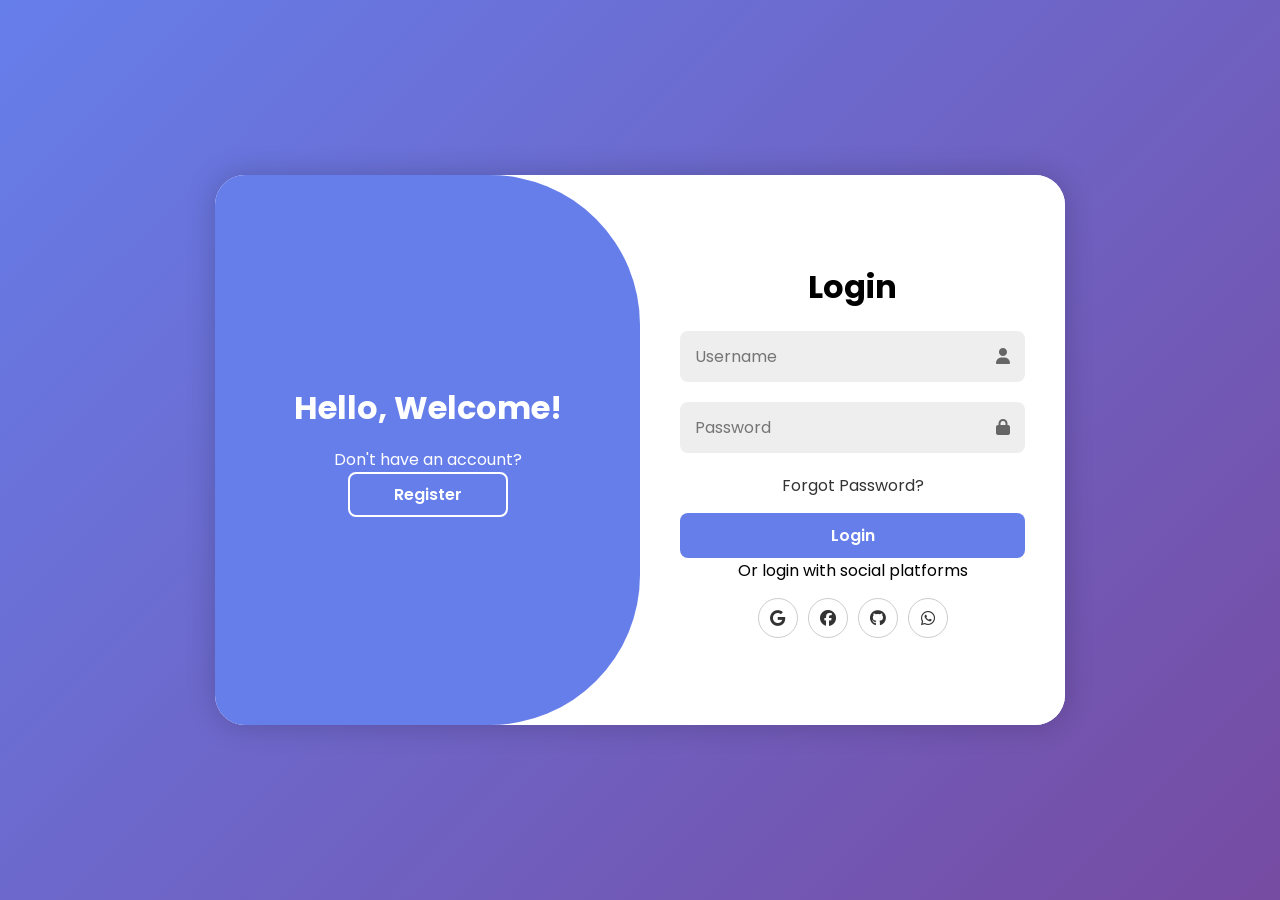
<file: index.html>
<!DOCTYPE html>
<html lang="en">
<head>
<meta charset="UTF-8">
<meta name="viewport" content="width=device-width, initial-scale=1.0">
<title>Login & Registration</title>

<link rel="stylesheet" href="style.css">

<link rel="stylesheet"
href="https://cdnjs.cloudflare.com/ajax/libs/font-awesome/6.5.0/css/all.min.css">
</head>

<body>

<div class="container">

    <!-- Login Form -->
    <div class="form-box login">
        <form id="loginForm">

            <h1>Login</h1>

            <div class="input-box">
                <input type="text" placeholder="Username" required>
                <i class="fa-solid fa-user"></i>
            </div>

            <div class="input-box">
                <input type="password" placeholder="Password" required>
                <i class="fa-solid fa-lock"></i>
            </div>

            <div class="forget-link">
                <a href="#">Forgot Password?</a>
            </div>

            <button type="submit" class="btn">
                Login
            </button>

            <p>Or login with social platforms</p>

            <div class="social-icons">
                <a href="https://accounts.google.com" target="_blank">
                    <i class="fa-brands fa-google"></i>
                </a>

                <a href="https://facebook.com" target="_blank">
                    <i class="fa-brands fa-facebook"></i>
                </a>

                <a href="https://github.com/login" target="_blank">
                    <i class="fa-brands fa-github"></i>
                </a>

                <a href="https://web.whatsapp.com" target="_blank">
                    <i class="fa-brands fa-whatsapp"></i>
                </a>
            </div>

        </form>
    </div>

    <!-- Registration Form -->
    <div class="form-box registration">
        <form id="registerForm">

            <h1>Register</h1>

            <div class="input-box">
                <input type="text" placeholder="Username" required>
                <i class="fa-solid fa-user"></i>
            </div>

            <div class="input-box">
                <input type="email" placeholder="Email" required>
                <i class="fa-solid fa-envelope"></i>
            </div>

            <div class="input-box">
                <input type="password" placeholder="Password" required>
                <i class="fa-solid fa-lock"></i>
            </div>

            <button type="submit" class="btn">
                Register
            </button>

            <p>Or register with social platforms</p>

            <div class="social-icons">
                <a href="https://accounts.google.com" target="_blank">
                    <i class="fa-brands fa-google"></i>
                </a>

                <a href="https://facebook.com" target="_blank">
                    <i class="fa-brands fa-facebook"></i>
                </a>

                <a href="https://github.com/login" target="_blank">
                    <i class="fa-brands fa-github"></i>
                </a>

                <a href="https://web.whatsapp.com" target="_blank">
                    <i class="fa-brands fa-whatsapp"></i>
                </a>
            </div>

        </form>
    </div>

    <!-- Toggle Box -->
    <div class="toggle-box">

        <div class="toggle-panel toggle-left">
            <h1>Hello, Welcome!</h1>
            <p>Don't have an account?</p>
            <button class="btn register-btn">
                Register
            </button>
        </div>

        <div class="toggle-panel toggle-right">
            <h1>Welcome Back!</h1>
            <p>Already have an account?</p>
            <button class="btn login-btn">
                Login
            </button>
        </div>

    </div>

</div>

<script src="script.js"></script>
</body>
</html>
</file>
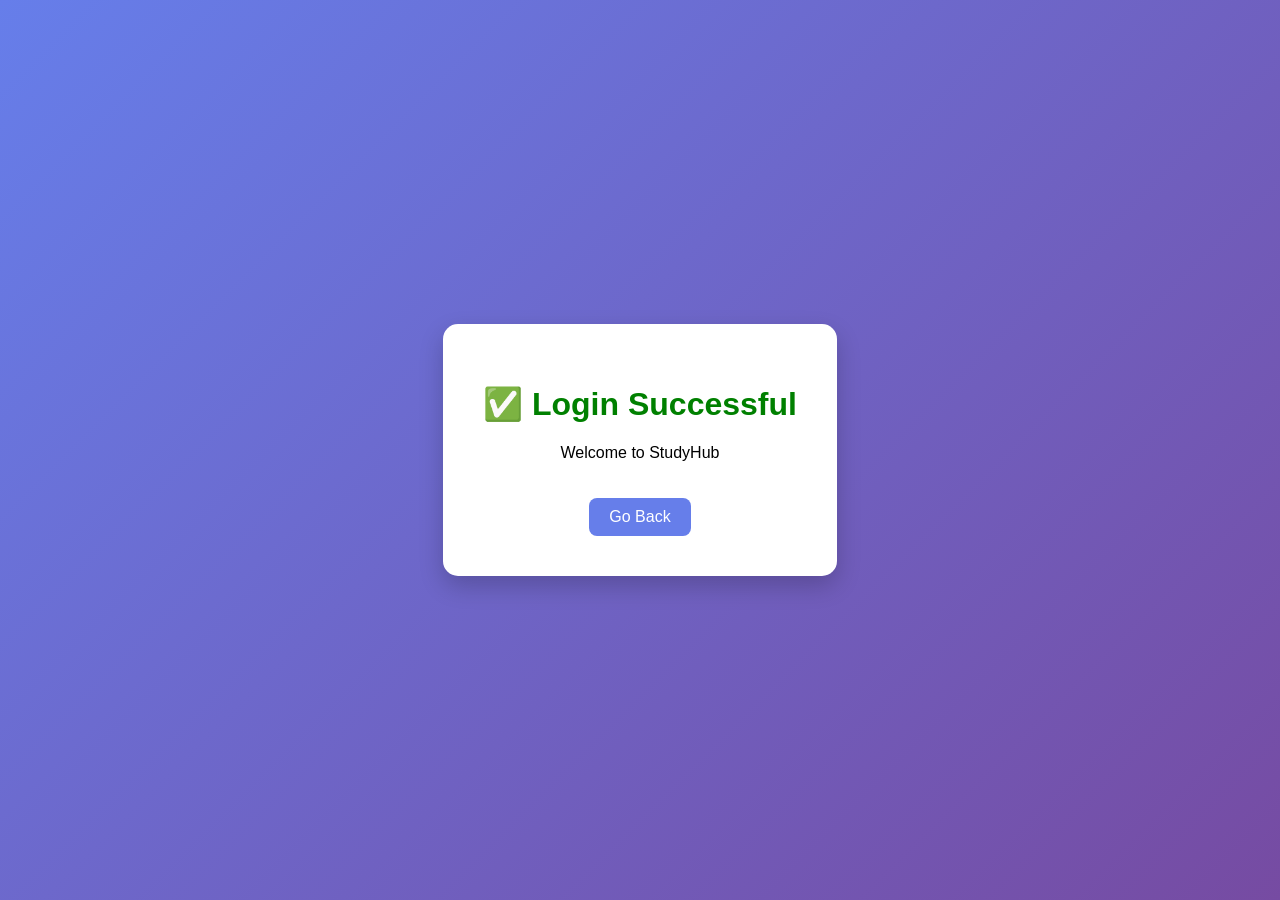
<file: success.html>
<!DOCTYPE html>
<html lang="en">
<head>
<meta charset="UTF-8">
<meta name="viewport" content="width=device-width, initial-scale=1.0">
<title>Success</title>

<style>

body{
    margin:0;
    display:flex;
    justify-content:center;
    align-items:center;
    height:100vh;
    background:linear-gradient(135deg,#667eea,#764ba2);
    font-family:Arial,sans-serif;
}

.box{
    background:white;
    padding:40px;
    border-radius:15px;
    text-align:center;
    box-shadow:0 10px 25px rgba(0,0,0,.2);
}

h1{
    color:green;
}

a{
    display:inline-block;
    margin-top:20px;
    text-decoration:none;
    background:#667eea;
    color:white;
    padding:10px 20px;
    border-radius:8px;
}

</style>

</head>
<body>

<div class="box">
    <h1>✅ Login Successful</h1>
    <p>Welcome to StudyHub</p>

    <a href="index.html">
        Go Back
    </a>
</div>

</body>
</html>
</file>
<file: style.css>
@import url('https://fonts.googleapis.com/css2?family=Poppins:wght@300;400;500;600&display=swap');

*{
    margin:0;
    padding:0;
    box-sizing:border-box;
    font-family:'Poppins',sans-serif;
}

body{
    display:flex;
    justify-content:center;
    align-items:center;
    min-height:100vh;
    background:linear-gradient(135deg,#667eea,#764ba2);
}

.container{
    position:relative;
    width:850px;
    height:550px;
    background:#fff;
    border-radius:30px;
    overflow:hidden;
    box-shadow:0 0 30px rgba(0,0,0,.2);
}

/* FORM SECTION */

.form-box{
    position:absolute;
    right:0;
    width:50%;
    height:100%;
    background:#fff;
    display:flex;
    justify-content:center;
    align-items:center;
    padding:40px;
    text-align:center;
    transition:.6s ease-in-out;
    z-index:10; /* IMPORTANT */
}

.container.active .form-box{
    right:50%;
}

.form-box.registration{
    visibility:hidden;
}

.container.active .form-box.registration{
    visibility:visible;
}

form{
    width:100%;
}

h1{
    margin-bottom:15px;
}

.input-box{
    position:relative;
    margin:20px 0;
}

.input-box input{
    width:100%;
    padding:13px 45px 13px 15px;
    border:none;
    outline:none;
    border-radius:8px;
    background:#eee;
    font-size:16px;
}

.input-box i{
    position:absolute;
    right:15px;
    top:50%;
    transform:translateY(-50%);
    color:#666;
}

.forget-link{
    margin-bottom:15px;
}

.forget-link a{
    text-decoration:none;
    color:#333;
}

.btn{
    width:100%;
    height:45px;
    border:none;
    border-radius:8px;
    background:#667eea;
    color:white;
    font-size:16px;
    font-weight:600;
    cursor:pointer;
    transition:.3s;
}

.btn:hover{
    transform:translateY(-2px);
}

.social-icons{
    display:flex;
    justify-content:center;
    margin-top:15px;
}

.social-icons a{
    width:40px;
    height:40px;
    border:1px solid #ccc;
    border-radius:50%;
    margin:0 5px;
    display:flex;
    justify-content:center;
    align-items:center;
    text-decoration:none;
    color:#333;
    transition:.3s;
}

.social-icons a:hover{
    background:#667eea;
    color:white;
}

/* TOGGLE SECTION */

.toggle-box{
    position:absolute;
    width:100%;
    height:100%;
}

.toggle-box::before{
    content:"";
    position:absolute;
    left:-250%;
    width:300%;
    height:100%;
    background:#667eea;
    border-radius:150px;
    transition:1.2s ease-in-out;
    z-index:1;
    pointer-events:none; /* IMPORTANT */
}

.container.active .toggle-box::before{
    left:50%;
}

.toggle-panel{
    position:absolute;
    width:50%;
    height:100%;
    display:flex;
    flex-direction:column;
    justify-content:center;
    align-items:center;
    color:white;
    z-index:2;
}

.toggle-left{
    left:0;
}

.container.active .toggle-left{
    left:-50%;
}

.toggle-right{
    right:-50%;
}

.container.active .toggle-right{
    right:0;
}

.toggle-panel .btn{
    width:160px;
    background:transparent;
    border:2px solid #fff;
}

/* MOBILE */

@media(max-width:768px){

    .container{
        width:95%;
        height:700px;
    }

    .form-box{
        width:100%;
        height:70%;
    }

    .container.active .form-box{
        right:0;
    }

    .toggle-panel{
        width:100%;
        height:30%;
    }

    .toggle-left{
        top:0;
    }

    .toggle-right{
        right:0;
        bottom:-30%;
    }

    .container.active .toggle-right{
        bottom:0;
    }

    .container.active .toggle-left{
        top:-30%;
        left:0;
    }
}
</file>
